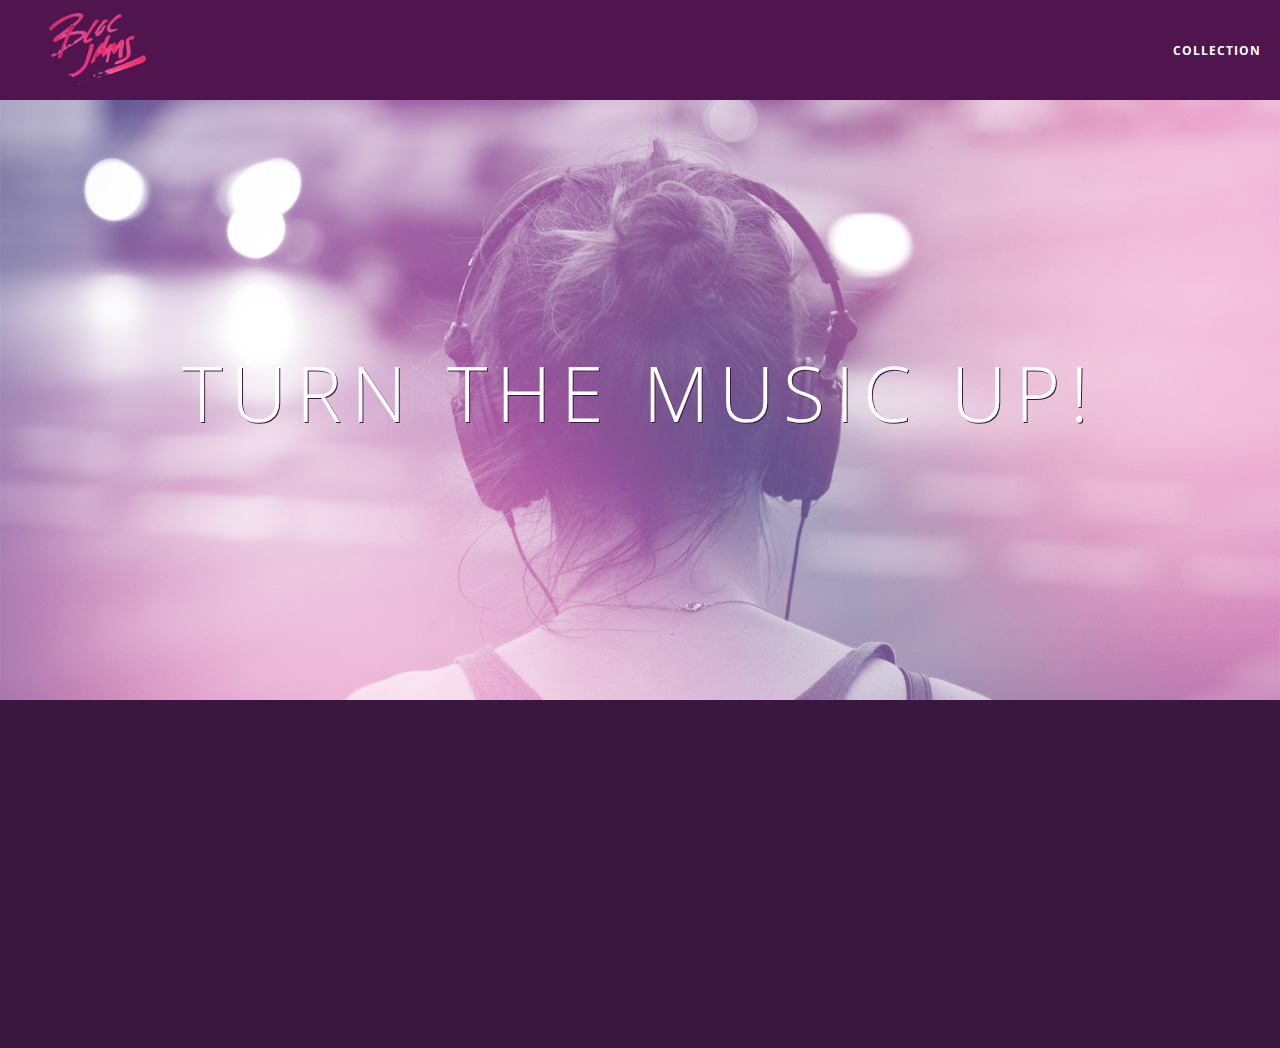
<file: index.html>
<!DOCTYPE html>
<html>
    <head>
        <title>Bloc Jams</title>
        <meta name="viewport" content="width=device-width, initial-scale=1">
        <link rel="stylesheet" type="text/css" href="https://fonts.googleapis.com/css?family=Open+Sans:400,800,600,700,300">
        <link rel="stylesheet" type="text/css" href="https://code.ionicframework.com/ionicons/2.0.1/css/ionicons.min.css">
        <link rel="stylesheet" type="text/css" href="styles/normalize.css">
        <link rel="stylesheet" type="text/css" href="styles/main.css">
        <link rel="stylesheet" type="text/css" href="styles/landing.css">
    </head>
    <body class="landing">
        <nav class="navbar">
            <a href="index.html" class="logo">
                <img src="assets/images/bloc_jams_logo.png" alt="bloc jams logo">
            </a>
            <div class="links-container">
                <a href="collection.html" class="navbar-link">Collection</a>
            </div>
        </nav>
        
        <section class="hero-content">
            <h1 class="hero-title">Turn the music up!</h1>
        </section>
        
        <section class="selling-points container clearfix">
            <div class="point column third">
                <span class="ion-music-note"></span>
                <h5 class="point-title">Choose your music</h5>
                <p class="point-description">The world is full of music; why should you have to listen to music that someone else chose?</p>
            </div>
            <div class="point column third">
                <span class="ion-radio-waves"></span>
                <h5 class="point-title">Unlimited, streaming, ad-free</h5>
                <p class="point-description">No arbitrary limits. No distractions.</p>
            </div>
            <div class="point column third">
                <span class="ion-iphone"></span>
                <h5 class="point-title">Mobile enabled</h5>
                <p class="point-description">Listen to your music on the go. This streaming service is available on all mobile platforms.</p>
            </div>
        </section>
        <script src="https://code.jquery.com/jquery-2.1.3.min.js"></script>
        <script src="scripts/landing.js"></script>
    </body>
</html>
</file>
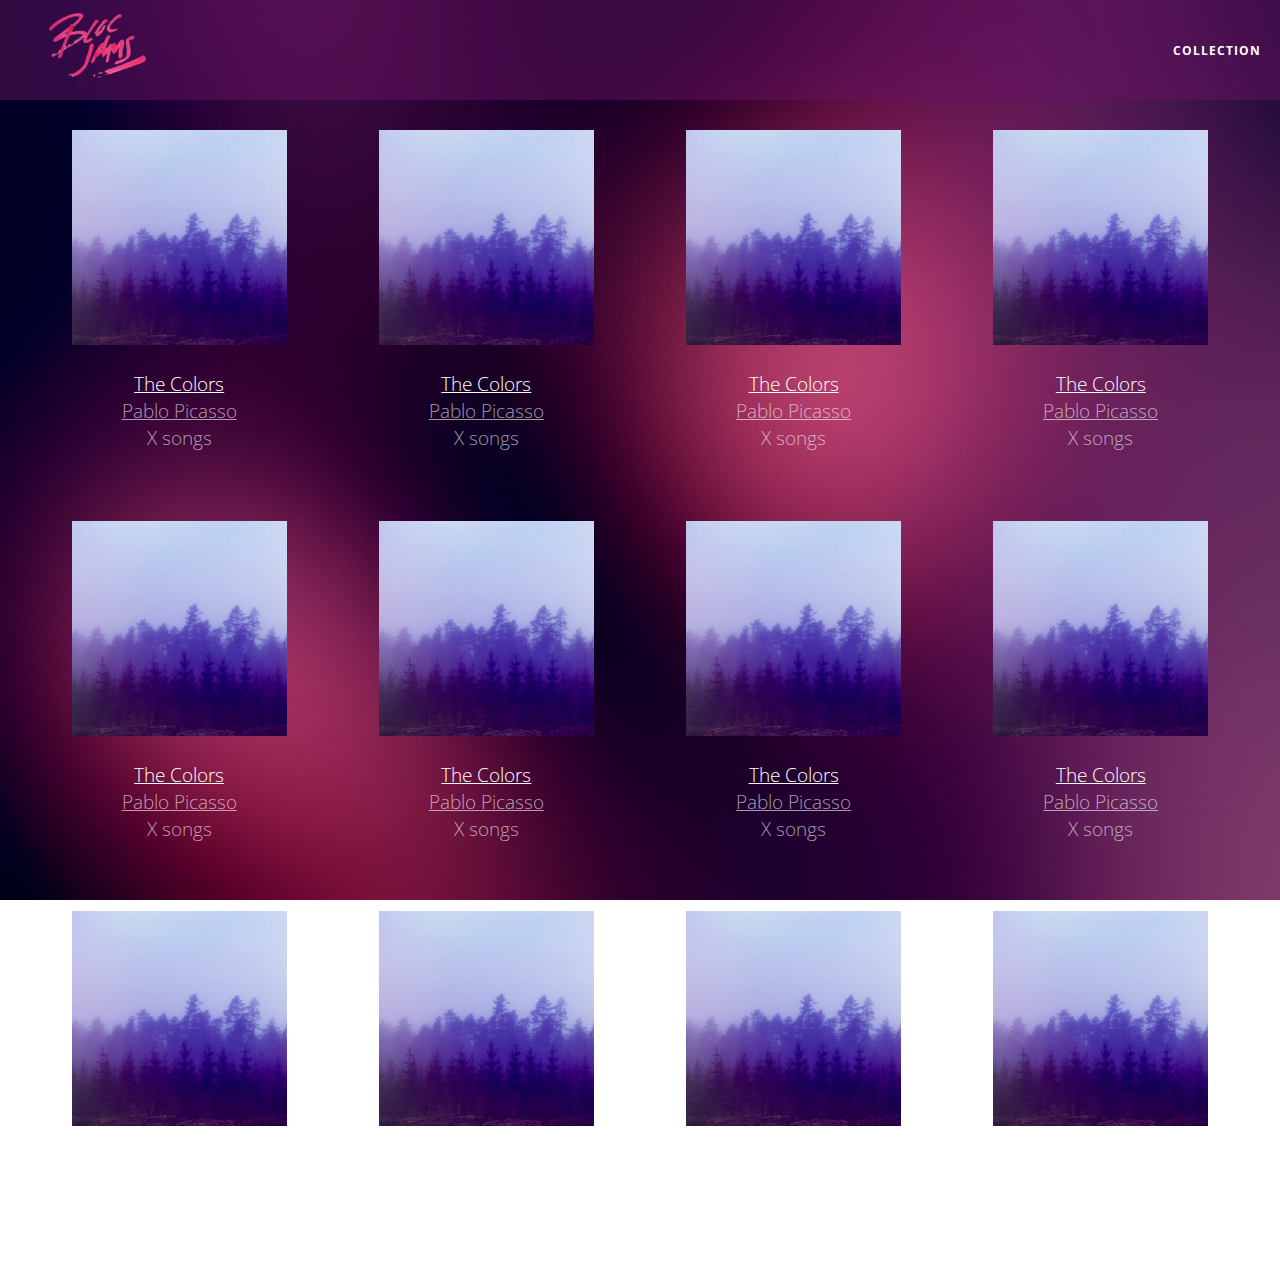
<file: collection.html>
<!DOCTYPE html>
<html>
    <head>
        <title>Bloc Jams</title>
        <meta name="viewport" content="width=device-width, initial-scale=1">
        <link rel="stylesheet" type="text/css" href="https://fonts.googleapis.com/css?family=Open+Sans:400,800,600,700,300">
        <link rel="stylesheet" type="text/css" href="https://code.ionicframework.com/ionicons/2.0.1/css/ionicons.min.css">
        <link rel="stylesheet" type="text/css" href="styles/normalize.css">
        <link rel="stylesheet" type="text/css" href="styles/main.css">
        <link rel="stylesheet" type="text/css" href="styles/collection.css">
    </head>
    <body class="collection">
        <nav class="navbar">
            <a href="index.html" class="logo">
                <img src="assets/images/bloc_jams_logo.png" alt="bloc jams logo">
            </a>
            <div class="links-container">
                <a href="collection.html" class="navbar-link">Collection</a>
            </div>
        </nav>
        
        <section class="album-covers container clearfix">
        </section>
        <script src="https://code.jquery.com/jquery-2.1.3.min.js"></script>
        <script src="scripts/collection.js"></script>
    </body>
</html>
</file>
<file: styles/main.css>
*, *:before, *:after {
    -moz-box-sizing: border-box;
    -webkit-box-sizing: border-box;
    box-sizing: border-box;
}

html {
    height: 100%;
}

body {
    font-family: 'Open Sans';
    color: white;
    min-height: 100%;
}

.navbar {
    position: relative;
    padding: 0.5rem;
    background-color: rgba(101,18,95,0.5);
    z-index: 1;
}

.navbar .logo {
    position: relative;
    left: 2rem;
    cursor: pointer;
}

.navbar .links-container {
    display: table;
    position: absolute;
    top: 0;
    right: 0;
    height: 100px;
    color: white;
    text-decoration: none;
}

.links-container .navbar-link {
    display: table-cell;
    position: relative;
    height: 100%;
    padding-left: 1rem;
    padding-right: 1rem;
    vertical-align: middle;
    color: white;
    font-size: 0.625rem;
    letter-spacing: 0.05rem;
    font-weight: 700;
    text-transform: uppercase;
    text-decoration: none;
    cursor: pointer;
}

.links-container .navbar-link:hover {
    color: rgb(233,50,117);
}

.links-container .navbar-link:active {
    background-color: white;
}

.container {
    margin: 0 auto;
    max-width: 64rem;
}

.container.narrow {
    max-width: 56rem;
}

/* Medium and small screens (640px) */
@media (min-width: 40rem) {
    html { font-size: 112%; }
    
    .column {
        float: left;
        padding-left: 1rem;
        padding-right: 1rem;
    }
    
    .column.full { width: 100%; }
    .column.two-thirds { width: 66.7%; }
    .column.half { width: 50%; }
    .column.third { width: 33.3%; }
    .column.fourth { width: 25%; }
    .column.flow-opposite { float: right; } 
}

/* Large screens (1024px) */
@media (min-width: 64rem) {
    html { font-size: 120%; }
}

.clearfix:before,
.clearfix:after {
    content: " ";
    display: table;
}

.clearfix:after {
    clear: both;
}
</file>
<file: styles/landing.css>
body.landing {
    background-color: rgb(58,23,63);
}

.hero-content {
    position: relative;
    min-height: 600px;
    background-image: url(../assets/images/bloc_jams_bg.jpg);
    background-repeat: no-repeat;
    background-position: center center;
    background-size: cover;
}

.hero-content .hero-title {
    position: absolute;
    top: 40%;
    -webkit-transform: translateY(-50%);
    -moz-transform: translateY(-50%);
    transform: translateY(-50%);
    width: 100%;
    text-align: center;
    font-size: 4rem;
    font-weight: 300;
    text-transform: uppercase;
    letter-spacing: 0.5rem;
    text-shadow: 1px 1px 0px rgb(58,23,63);
}

.selling-points {
    position: relative;
}

.point {
    position: relative;
    padding: 2rem;
    text-align: center;
    opacity: 0;
    -webkit-transform: scaleX(0.9) translateY(3rem);
    -moz-transform: scaleX(0.9) translateY(3rem);
    transform: scaleX(0.9) translateY(3rem);
    -webkit-transition: all 0.25s ease-in-out;
    -moz-transition: all 0.25s ease-in-out;
    transition: all 0.25s ease-in-out;
    -webkit-transition-delay: 0.2s;
    -moz-transition-delay: 0.2s;
    transition-delay: 0.2s;
}

.point .point-title {
    font-size: 1.25rem;
}

.ion-music-note,
.ion-radio-waves,
.ion-iphone {
    color: rgb(233,50,117);
    font-size: 5rem;
}
</file>
<file: styles/collection.css>
body.collection {
    background-image: url(../assets/images/blurred_backgrounds/blur_bg_2.jpg);
    background-repeat: no-repeat;
    background-attachment: fixed;
    background-position: center center;
    background-size: cover;
}

.album-covers {
    position: relative;
}

.collection-album-container {
    position: relative;
    margin-top: 30px;
    margin-bottom: 20px;
    text-align: center;
}

.collection-album-container .caption {
    margin-top: 10px;
}
.collection-album-container .caption p {
    font-size: 1rem;
    font-weight: 300;
    color: rgba(255, 255, 255, 0.6);
}

.collection-album-container .caption p a {
    color: rgba(255, 255, 255, 0.6);
}

.collection-album-container .caption p a.album-name {
    color: white;
}

.collection-album-container img {
    width: 80%;
}
</file>
